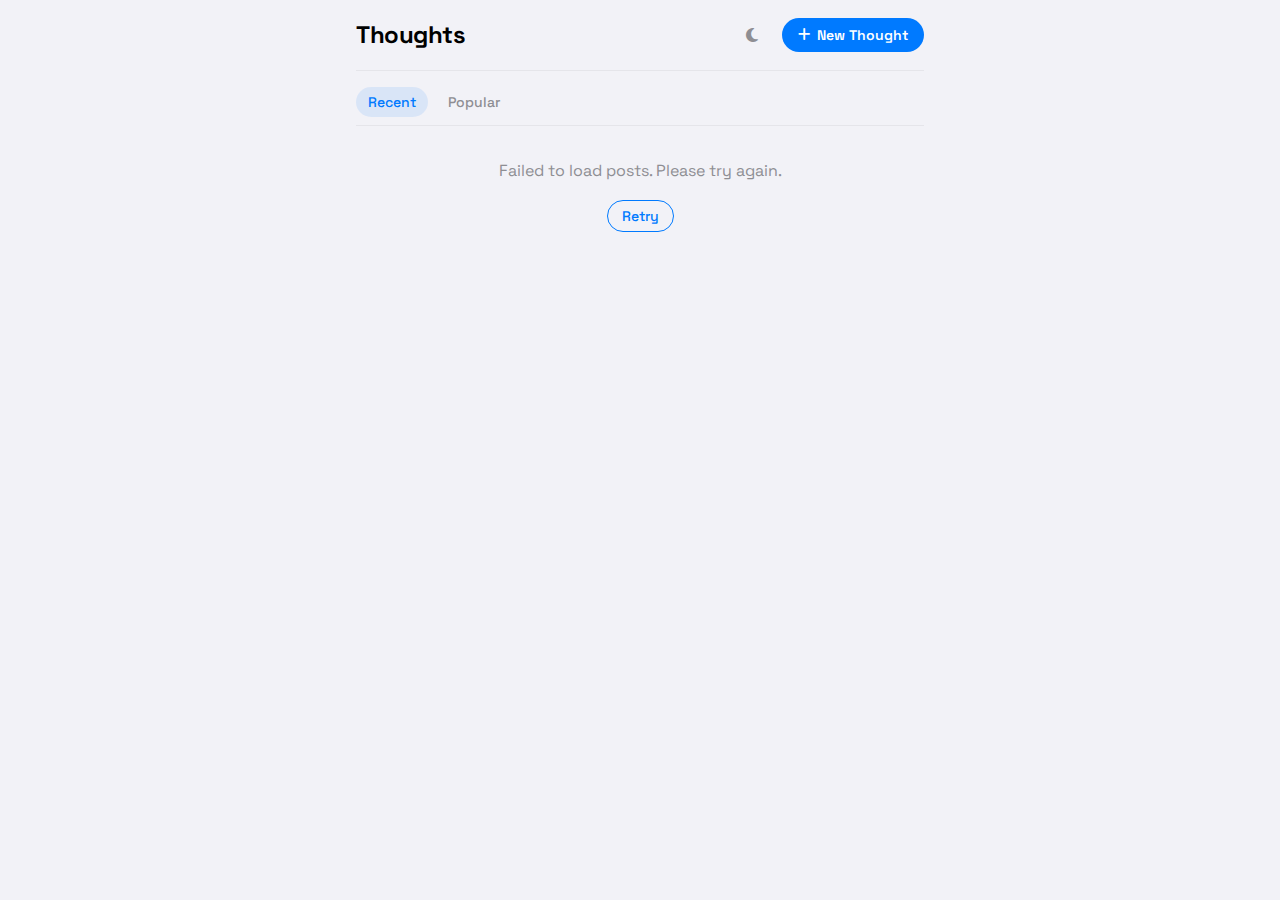
<file: index.html>
<!DOCTYPE html>
<html lang="en">
  <head>
    <meta charset="UTF-8" />
    <meta name="viewport" content="width=device-width, initial-scale=1.0" />
    <title>Thoughts</title>
    <link rel="stylesheet" href="styles.css" />
    <link rel="stylesheet" href="https://fonts.googleapis.com/css2?family=Space+Grotesk:wght@300;400;500;600;700&display=swap" />
    <link rel="stylesheet" href="https://cdnjs.cloudflare.com/ajax/libs/font-awesome/6.4.0/css/all.min.css" />
  </head>
  <body>
    <div class="app-container">
      <header>
        <h1>Thoughts</h1>
        <div class="header-actions">
          <button id="theme-toggle" class="icon-only-btn">
            <i class="fa-solid fa-moon"></i>
          </button>
          <button id="new-post-btn" class="primary-btn"><i class="fa-solid fa-plus"></i> New Thought</button>
        </div>
      </header>

      <div class="sort-container">
        <button id="sort-recent" class="sort-btn active">Recent</button>
        <button id="sort-popular" class="sort-btn">Popular</button>
      </div>

      <div id="new-post-modal" class="modal">
        <div class="modal-content">
          <div class="modal-header">
            <h2>Share a thought</h2>
            <button class="close-btn"><i class="fa-solid fa-xmark"></i></button>
          </div>
          <div class="modal-body">
            <form id="post-form">
              <div class="form-group">
                <label for="author-name">Your name</label>
                <input type="text" id="author-name" placeholder="Enter your name" required />
              </div>
              <div class="form-group">
                <label for="post-content">Your thought</label>
                <textarea id="post-content" placeholder="What's on your mind?" maxlength="280" required></textarea>
                <div class="char-counter"><span id="char-count">0</span>/280</div>
              </div>
              <button type="submit" class="primary-btn">Post</button>
            </form>
          </div>
        </div>
      </div>

      <main id="posts-container">
        <!-- Posts will be added here dynamically -->
      </main>
    </div>

    <script src="script.js"></script>
  </body>
</html>
</file>
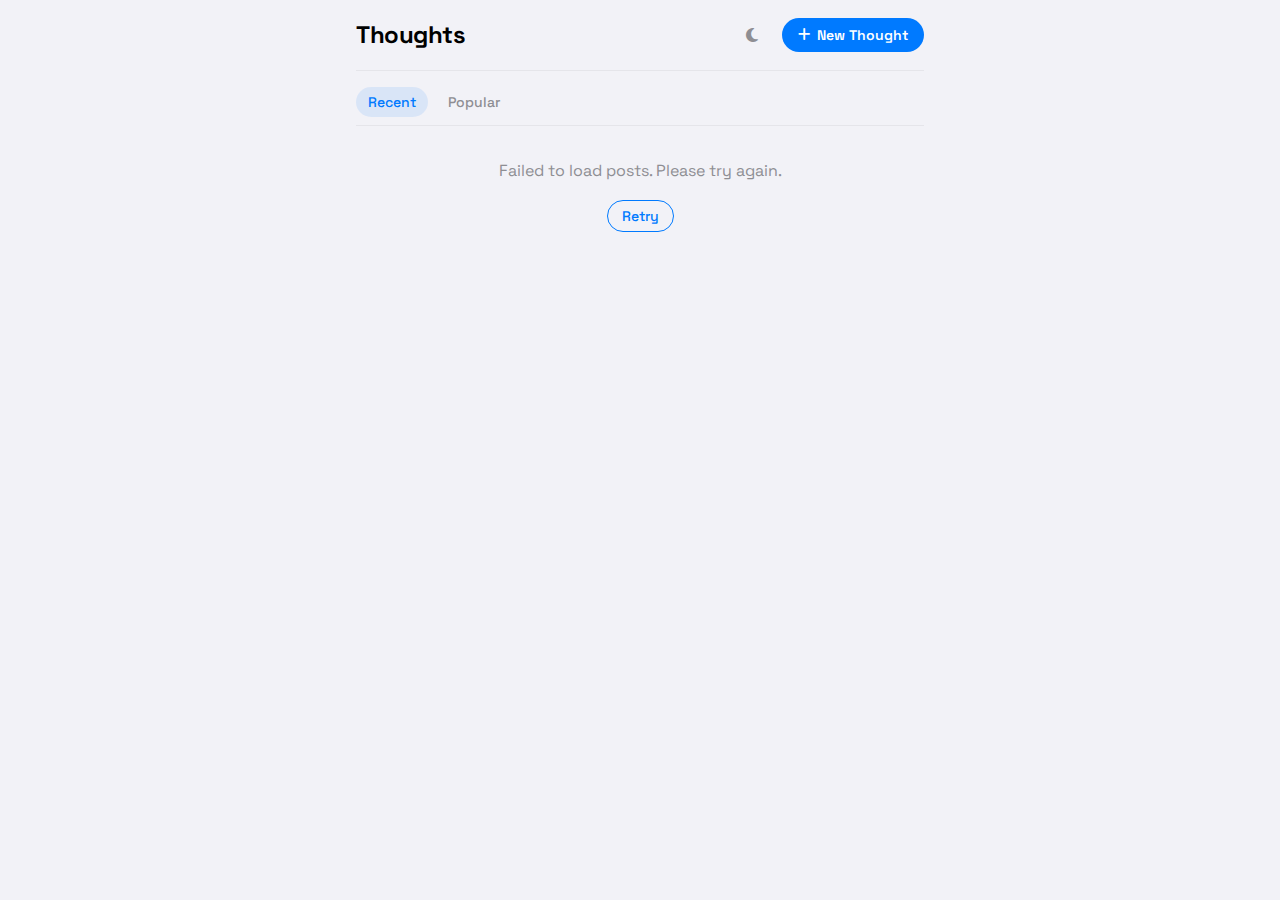
<file: post-detail.html>
<!DOCTYPE html>
<html lang="en">
  <head>
    <meta charset="UTF-8" />
    <meta name="viewport" content="width=device-width, initial-scale=1.0" />
    <title>Thought Detail</title>
    <link rel="stylesheet" href="styles.css" />
    <link rel="stylesheet" href="https://fonts.googleapis.com/css2?family=Space+Grotesk:wght@300;400;500;600;700&display=swap" />
    <link rel="stylesheet" href="https://cdnjs.cloudflare.com/ajax/libs/font-awesome/6.4.0/css/all.min.css" />
  </head>
  <body>
    <div class="app-container">
      <header>
        <a href="index.html" class="back-link"> <i class="fa-solid fa-arrow-left"></i> Back </a>
        <h1>Thought</h1>
        <button id="theme-toggle" class="icon-only-btn">
          <i class="fa-solid fa-moon"></i>
        </button>
      </header>

      <div id="comment-modal" class="modal">
        <div class="modal-content">
          <div class="modal-header">
            <h2>Add a comment</h2>
            <button class="close-btn"><i class="fa-solid fa-xmark"></i></button>
          </div>
          <div class="modal-body">
            <form id="comment-form">
              <input type="hidden" id="post-id-for-comment" />
              <div class="form-group">
                <label for="commenter-name">Your name</label>
                <input type="text" id="commenter-name" placeholder="Enter your name" required />
              </div>
              <div class="form-group">
                <label for="comment-content">Your comment</label>
                <textarea id="comment-content" placeholder="Add your comment..." maxlength="140" required></textarea>
                <div class="char-counter"><span id="comment-char-count">0</span>/140</div>
              </div>
              <button type="submit" class="primary-btn">Comment</button>
            </form>
          </div>
        </div>
      </div>

      <main id="post-detail-container">
        <!-- Post detail will be added here dynamically -->
      </main>
    </div>

    <script src="post-detail.js"></script>
  </body>
</html>
</file>
<file: styles.css>
/* Base styles */
:root {
    --primary-color: #007aff;
    --secondary-color: #5ac8fa;
    --background-color: #f2f2f7;
    --card-color: #ffffff;
    --text-primary: #000000;
    --text-secondary: #8e8e93;
    --border-color: #e5e5ea;
    --success-color: #34c759;
    --danger-color: #ff3b30;
}

/* Dark theme */
[data-theme="dark"] {
    --primary-color: #0a84ff;
    --secondary-color: #64d2ff;
    --background-color: #1c1c1e;
    --card-color: #2c2c2e;
    --text-primary: #ffffff;
    --text-secondary: #8e8e93;
    --border-color: #38383a;
}

* {
    margin: 0;
    padding: 0;
    box-sizing: border-box;
}

body {
    font-family: "Space Grotesk", -apple-system, BlinkMacSystemFont, "Segoe UI", Roboto, Helvetica, Arial, sans-serif;
    background-color: var(--background-color);
    color: var(--text-primary);
    line-height: 1.6;
    -webkit-font-smoothing: antialiased;
    -moz-osx-font-smoothing: grayscale;
    transition: background-color 0.3s ease, color 0.3s ease;
}

.app-container {
    max-width: 600px;
    margin: 0 auto;
    padding: 0 16px;
}

/* Header */
header {
    display: flex;
    justify-content: space-between;
    align-items: center;
    padding: 16px 0;
    position: sticky;
    top: 0;
    background-color: var(--background-color);
    backdrop-filter: blur(10px);
    -webkit-backdrop-filter: blur(10px);
    z-index: 10;
    border-bottom: 1px solid var(--border-color);
    transition: background-color 0.3s ease, border-color 0.3s ease;
}

.header-actions {
    display: flex;
    align-items: center;
    gap: 12px;
}

h1 {
    font-size: 24px;
    font-weight: 700;
    letter-spacing: -0.5px;
}

.back-link {
    display: flex;
    align-items: center;
    color: var(--primary-color);
    text-decoration: none;
    font-weight: 500;
    gap: 6px;
}

/* Sort buttons */
.sort-container {
    display: flex;
    gap: 8px;
    margin: 16px 0 8px;
    padding-bottom: 8px;
    border-bottom: 1px solid var(--border-color);
}

.sort-btn {
    background: none;
    border: none;
    color: var(--text-secondary);
    font-family: "Space Grotesk", sans-serif;
    font-size: 14px;
    font-weight: 500;
    padding: 6px 12px;
    border-radius: 16px;
    cursor: pointer;
    transition: all 0.2s ease;
}

.sort-btn.active {
    color: var(--primary-color);
    background-color: rgba(var(--primary-color-rgb), 0.1);
}

/* Buttons */
.primary-btn {
    background-color: var(--primary-color);
    color: white;
    border: none;
    border-radius: 20px;
    padding: 8px 16px;
    font-size: 14px;
    font-weight: 600;
    font-family: "Space Grotesk", sans-serif;
    cursor: pointer;
    transition: all 0.2s ease;
    display: flex;
    align-items: center;
    gap: 6px;
}

.primary-btn:hover {
    background-color: #0071eb;
    transform: translateY(-1px);
    box-shadow: 0 2px 4px rgba(0, 0, 0, 0.1);
}

.primary-btn:active {
    transform: translateY(0);
}

.secondary-btn {
    background-color: transparent;
    color: var(--primary-color);
    border: 1px solid var(--primary-color);
    border-radius: 20px;
    padding: 6px 14px;
    font-size: 14px;
    font-weight: 500;
    font-family: "Space Grotesk", sans-serif;
    cursor: pointer;
    transition: all 0.2s ease;
    display: flex;
    align-items: center;
    gap: 6px;
}

.secondary-btn:hover {
    background-color: rgba(0, 122, 255, 0.1);
}

.icon-btn {
    background: none;
    border: none;
    color: var(--text-secondary);
    font-size: 14px;
    display: flex;
    align-items: center;
    gap: 6px;
    cursor: pointer;
    padding: 6px 12px;
    border-radius: 16px;
    transition: all 0.2s ease;
    font-family: "Space Grotesk", sans-serif;
}

.icon-btn:hover {
    background-color: rgba(142, 142, 147, 0.1);
}

.icon-btn.active {
    color: var(--primary-color);
}

.icon-only-btn {
    background: none;
    border: none;
    color: var(--text-secondary);
    font-size: 16px;
    width: 36px;
    height: 36px;
    display: flex;
    align-items: center;
    justify-content: center;
    border-radius: 50%;
    cursor: pointer;
    transition: all 0.2s ease;
}

.icon-only-btn:hover {
    background-color: rgba(142, 142, 147, 0.1);
    color: var(--text-primary);
}

.close-btn {
    background: none;
    border: none;
    font-size: 18px;
    cursor: pointer;
    color: var(--text-secondary);
    width: 36px;
    height: 36px;
    display: flex;
    align-items: center;
    justify-content: center;
    border-radius: 50%;
    transition: all 0.2s ease;
}

.close-btn:hover {
    background-color: rgba(142, 142, 147, 0.1);
    color: var(--text-primary);
}

/* Posts */
.post {
    background-color: var(--card-color);
    border-radius: 12px;
    padding: 16px;
    margin: 16px 0;
    box-shadow: 0 1px 3px rgba(0, 0, 0, 0.1);
    cursor: pointer;
    transition: all 0.3s ease;
    animation: fadeIn 0.5s ease;
}

@keyframes fadeIn {
    from {
        opacity: 0;
        transform: translateY(10px);
    }

    to {
        opacity: 1;
        transform: translateY(0);
    }
}

.post:hover {
    transform: translateY(-2px);
    box-shadow: 0 4px 8px rgba(0, 0, 0, 0.1);
}

.post-detail {
    background-color: var(--card-color);
    border-radius: 12px;
    padding: 16px;
    margin: 16px 0;
    box-shadow: 0 1px 3px rgba(0, 0, 0, 0.1);
    cursor: default;
    animation: fadeIn 0.5s ease;
}

.post-header {
    display: flex;
    justify-content: space-between;
    margin-bottom: 12px;
}

.post-author {
    font-weight: 600;
    font-size: 16px;
    letter-spacing: -0.3px;
}

.post-time {
    color: var(--text-secondary);
    font-size: 14px;
}

.post-content {
    margin-bottom: 16px;
    font-size: 16px;
    line-height: 1.5;
    letter-spacing: -0.2px;
}

.post-actions {
    display: flex;
    gap: 16px;
    border-top: 1px solid var(--border-color);
    padding-top: 12px;
}

/* Comments */
.comments-section {
    margin-top: 12px;
    border-top: 1px solid var(--border-color);
    padding-top: 12px;
}

.comments-header {
    display: flex;
    justify-content: space-between;
    align-items: center;
    margin-bottom: 12px;
}

.comments-title {
    font-weight: 600;
    font-size: 16px;
    letter-spacing: -0.3px;
}

.comments-list {
    margin-top: 12px;
}

.comment {
    padding: 12px;
    margin-bottom: 8px;
    background-color: rgba(142, 142, 147, 0.05);
    border-radius: 8px;
    transition: all 0.2s ease;
    animation: fadeIn 0.5s ease;
}

.comment:hover {
    background-color: rgba(142, 142, 147, 0.1);
}

.comment:last-child {
    margin-bottom: 0;
}

.comment-header {
    display: flex;
    justify-content: space-between;
    margin-bottom: 4px;
}

.comment-author {
    font-weight: 600;
    font-size: 14px;
    letter-spacing: -0.2px;
}

.comment-time {
    color: var(--text-secondary);
    font-size: 12px;
}

.comment-content {
    font-size: 14px;
    letter-spacing: -0.2px;
}

/* Modal */
.modal {
    display: none;
    position: fixed;
    top: 0;
    left: 0;
    width: 100%;
    height: 100%;
    background-color: rgba(0, 0, 0, 0.5);
    z-index: 100;
    overflow: auto;
    animation: fadeIn 0.3s ease;
}

.modal-content {
    background-color: var(--card-color);
    margin: 10% auto;
    width: 90%;
    max-width: 500px;
    border-radius: 12px;
    box-shadow: 0 4px 12px rgba(0, 0, 0, 0.15);
    animation: modalFadeIn 0.3s;
    transition: background-color 0.3s ease;
}

@keyframes modalFadeIn {
    from {
        opacity: 0;
        transform: translateY(20px);
    }

    to {
        opacity: 1;
        transform: translateY(0);
    }
}

.modal-header {
    display: flex;
    justify-content: space-between;
    align-items: center;
    padding: 16px;
    border-bottom: 1px solid var(--border-color);
}

.modal-body {
    padding: 16px;
}

/* Forms */
.form-group {
    margin-bottom: 16px;
    position: relative;
}

label {
    display: block;
    margin-bottom: 8px;
    font-weight: 500;
    font-size: 14px;
    letter-spacing: -0.2px;
}

input,
textarea {
    width: 100%;
    padding: 12px;
    border: 1px solid var(--border-color);
    border-radius: 8px;
    font-size: 16px;
    font-family: "Space Grotesk", sans-serif;
    background-color: var(--card-color);
    color: var(--text-primary);
    transition: all 0.2s ease;
}

textarea {
    min-height: 100px;
    resize: vertical;
}

input:focus,
textarea:focus {
    outline: none;
    border-color: var(--primary-color);
    box-shadow: 0 0 0 2px rgba(0, 122, 255, 0.2);
}

.char-counter {
    position: absolute;
    bottom: 8px;
    right: 12px;
    font-size: 12px;
    color: var(--text-secondary);
}

/* Loading and error states */
.loading-indicator {
    display: flex;
    flex-direction: column;
    align-items: center;
    justify-content: center;
    padding: 24px;
    color: var(--text-secondary);
    gap: 12px;
    text-align: center;
}

.loading-indicator i {
    font-size: 24px;
    margin-bottom: 8px;
}

.error-state {
    text-align: center;
    padding: 24px;
    color: var(--text-secondary);
    display: flex;
    flex-direction: column;
    align-items: center;
    gap: 16px;
}

.empty-state {
    text-align: center;
    padding: 40px 0;
    color: var(--text-secondary);
}

/* Responsive */
@media (max-width: 480px) {
    .modal-content {
        margin: 0;
        width: 100%;
        height: 100%;
        max-width: none;
        border-radius: 0;
    }

    .post,
    .post-detail {
        border-radius: 8px;
        margin: 12px 0;
    }

    .app-container {
        padding: 0 12px;
    }
}

/* CSS Variables for RGB values of primary color for opacity */
:root {
    --primary-color-rgb: 0, 122, 255;
}

[data-theme="dark"] {
    --primary-color-rgb: 10, 132, 255;
}
</file>
